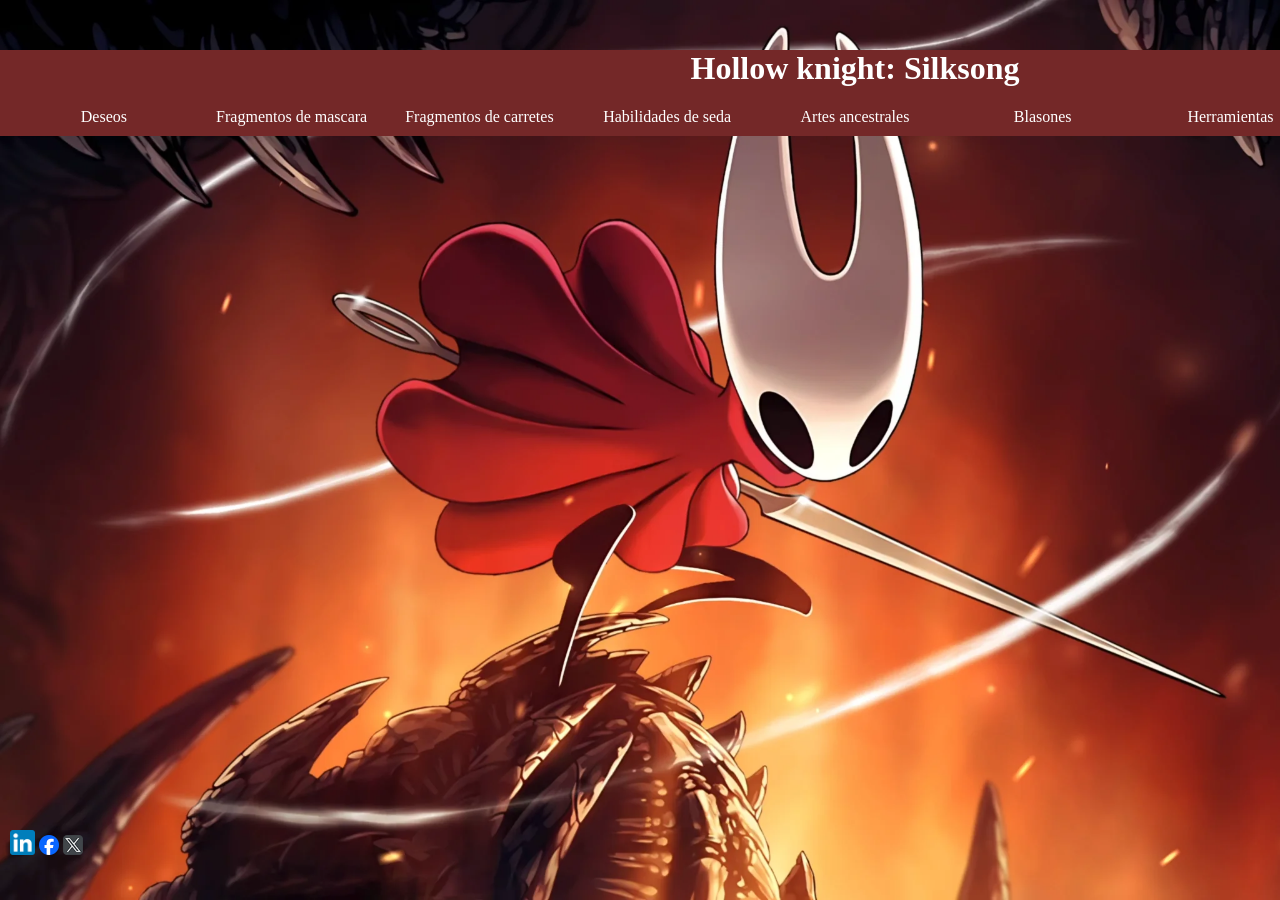
<file: index.html>
<!DOCTYPE html>
<html lang="es">

<head>
    <meta charset="UTF-8">
    <meta name="viewport" content="width=device-width, initial-scale=1.0">
    <title>Guia de Hollow knight: Silksong</title>
    <meta name="keywords" content="">
    <!-- las keywords no sirven para nada -->
    <meta name="description" content="Guia para conseguir todos los objetos de Hollow knight: Silksong">
    <meta name="author" content="Diego Serrano">
    <meta name="robots" content="index,follow">
    <!-- Favicon package generated by Favicon.im Generator -->
    <link rel="icon" type="image/x-icon" href="favicon.ico">
    <link rel="icon" type="image/png" sizes="16x16" href="favicon-16x16.png">
    <link rel="icon" type="image/png" sizes="32x32" href="favicon-32x32.png">
    <link rel="apple-touch-icon" sizes="180x180" href="apple-touch-icon.png">
    <link rel="icon" type="image/png" sizes="192x192" href="android-chrome-192x192.png">
    <link rel="icon" type="image/png" sizes="512x512" href="android-chrome-512x512.png">
    <meta name="theme-color" content="#ffffff">
    <link rel="stylesheet" href="estiloindex.css">
    <meta property="og:title" content="Guia de Hollow knight: Silksong">
    <meta property="og:description" content="Guia para conseguir todos los objetos de Hollow knight: Silksong">
    <meta property="og:image" content="https://theguiri-os.github.io/android-chrome-512x512.png">
    <meta property="og:url" content="https://theguiri-os.github.io">
</head>

<body>
    <div>
        <h1><a href="index.html">Hollow knight: Silksong</a></h1>
        <nav>
            <ol>
                <li><a href="deseos.html">Deseos</a></li><li><a href="mascaras.html">Fragmentos de mascara</a></li><li><a href="carretes.html">Fragmentos de carretes</a></li><li><a href="habilidades.html">Habilidades de seda</a></li><li><a href="artes.html">Artes ancestrales</a></li><li><a href="blasones.html">Blasones</a></li><li><a href="herramientas.html">Herramientas</a></li><li><a href="personajes.html">Personajes</a></li><li><a href="enlaces.html">paginas promocionadas</a></li>
            </ol>
        </nav>
    </div>
    <div>
        
    </div>
    <footer>
        <a href="https://www.linkedin.com/sharing/share-offsite/?url=https://theguiri-os.github.io"><img src="imagenes\linkedIn.png" alt="In" width="25"></a>
        <a href="https://www.facebook.com/dialog/share?display=popup&app_id=94039431626&href=https://theguiri-os.github.io"><img src="imagenes/facebook.png" alt="Comparte en facebook" title="Comparte este contenido en Facebok" width="20"></a>
        <a href="https://x.com/intent/post?url=https://theguiri-os.github.io"><img src="imagenes/twitter.png" alt="Comparte en X" title="Comparte este contenido en X" width="20"> </a>
    </footer>
</body>
</html>
</file>
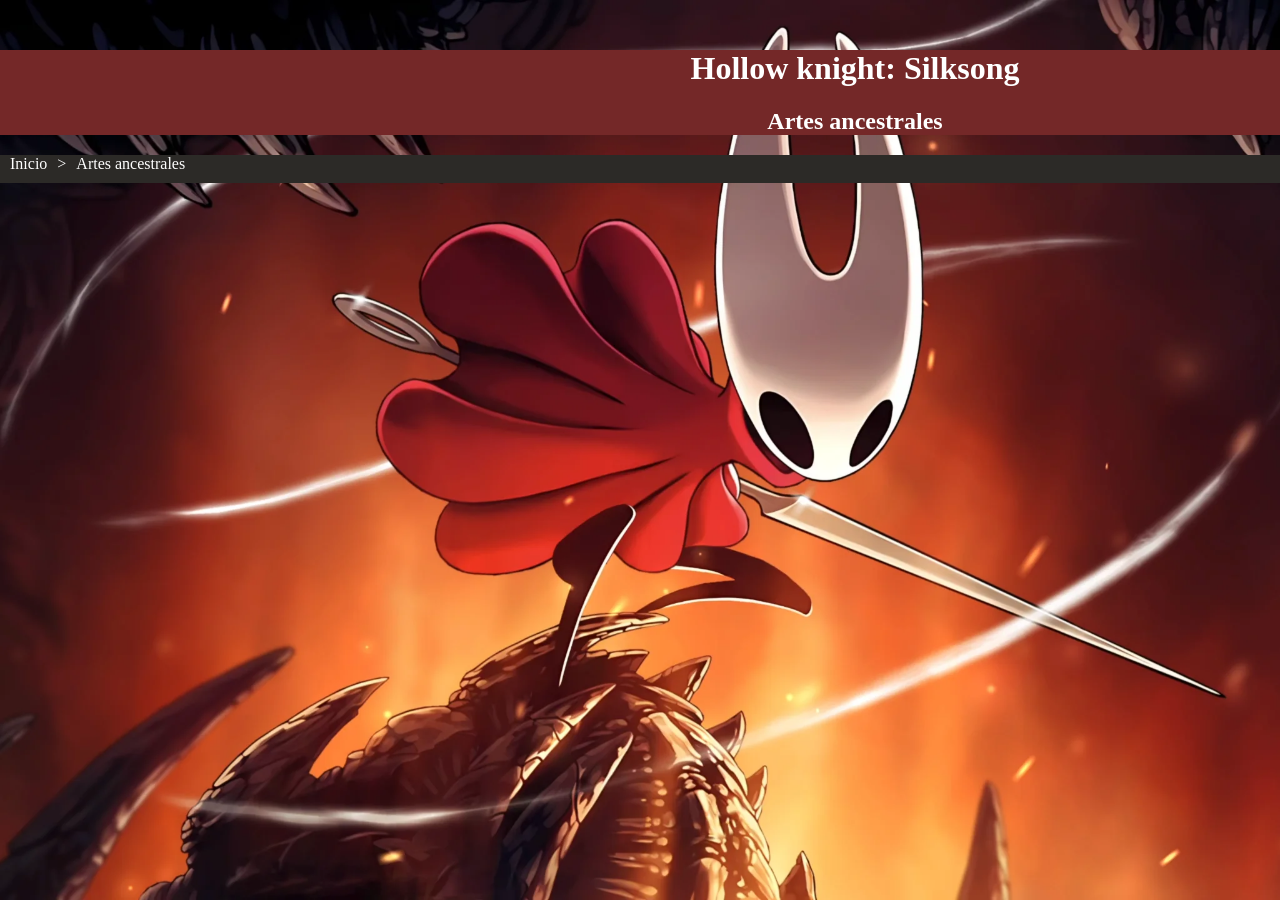
<file: artes.html>
<!DOCTYPE html>
<html lang="es">
<head>
    <meta charset="UTF-8">
    <meta name="viewport" content="width=device-width, initial-scale=1.0">
    <title>Artes ancestrales</title>
    <!-- Favicon package generated by Favicon.im Generator -->
    <link rel="icon" type="image/x-icon" href="favicon.ico">
    <link rel="icon" type="image/png" sizes="16x16" href="favicon-16x16.png">
    <link rel="icon" type="image/png" sizes="32x32" href="favicon-32x32.png">
    <link rel="apple-touch-icon" sizes="180x180" href="apple-touch-icon.png">
    <link rel="icon" type="image/png" sizes="192x192" href="android-chrome-192x192.png">
    <link rel="icon" type="image/png" sizes="512x512" href="android-chrome-512x512.png">
    <link rel="canonical" href="https://theguiri-os.github.io/artes-ancestrales">
    <link rel="stylesheet" href="estiloindex.css">
</head>
<body>
    <div>
        <h1><a href="index.html">Hollow knight: Silksong</a></h1>
        <h2>Artes ancestrales</h2>
    </div>
    <div>
        <ol>
            <li><a href="index.html">Inicio</a></li><li>></li><li>Artes ancestrales</li>
        </ol>
    </div>
</body>
</html>
</file>
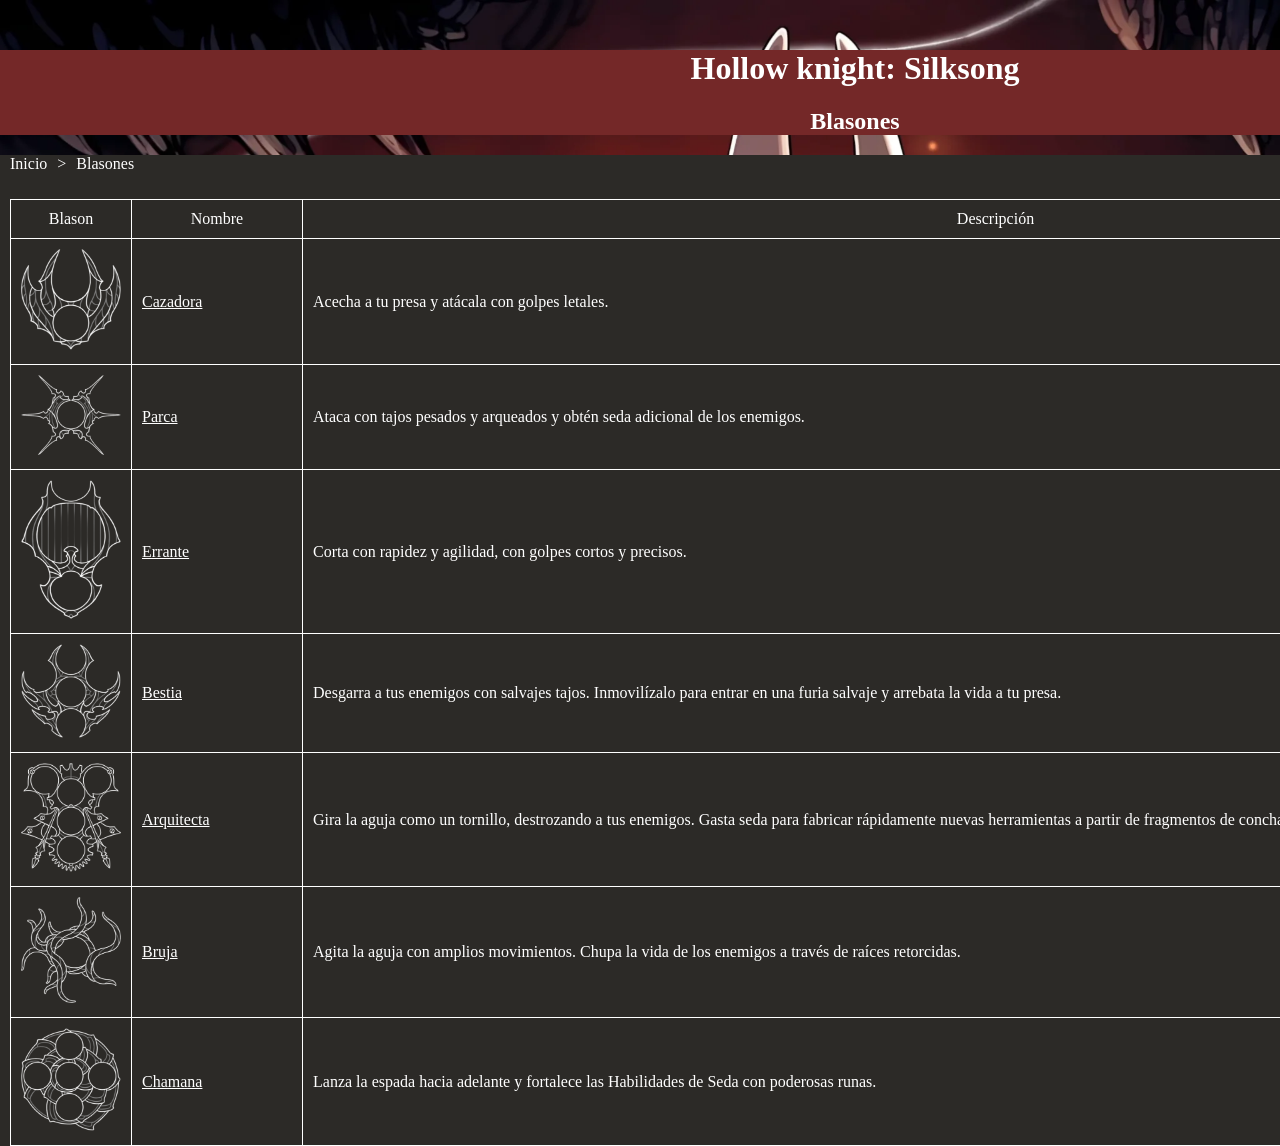
<file: blasones.html>
<!DOCTYPE html>
<html lang="es">
<head>
    <meta charset="UTF-8">
    <meta name="viewport" content="width=device-width, initial-scale=1.0">
    <title>Blasones</title>
    <!-- Favicon package generated by Favicon.im Generator -->
    <link rel="icon" type="image/x-icon" href="favicon.ico">
    <link rel="icon" type="image/png" sizes="16x16" href="favicon-16x16.png">
    <link rel="icon" type="image/png" sizes="32x32" href="favicon-32x32.png">
    <link rel="apple-touch-icon" sizes="180x180" href="apple-touch-icon.png">
    <link rel="icon" type="image/png" sizes="192x192" href="android-chrome-192x192.png">
    <link rel="icon" type="image/png" sizes="512x512" href="android-chrome-512x512.png">
    <link rel="canonical" href="https://theguiri-os.github.io/blasones">
    <link rel="stylesheet" href="estiloindex.css">
</head>
<body>
    <div>
        <h1><a href="index.html">Hollow knight: Silksong</a></h1>
        <h2>Blasones</h2>
    </div>
    <div>
        <ol>
            <li><a href="index.html">Inicio</a></li><li>></li><li>Blasones</li>
        </ol>
        <table>
            <thead>
                <tr>
                    <td>Blason</td>
                    <td>Nombre</td>
                    <td>Descripción</td>
                </tr>
            </thead>
            <tbody>
                <tr>
                    <td><img src="imagenes/cazadora.png" alt="blason de cazadora"></td>
                    <td><a href="cazadora.html">Cazadora</a></td>
                    <td>Acecha a tu presa y atácala con golpes letales.</td>
                </tr>
                <tr>
                    <td><img src="imagenes/parca.png" alt="blason de parca"></td>
                    <td><a href="">Parca</a></td>
                    <td>Ataca con tajos pesados ​​y arqueados y obtén seda adicional de los enemigos.</td>
                </tr>
                <tr>
                    <td><img src="imagenes/errante.png" alt="blason del errante"></td>
                    <td><a href="">Errante</a></td>
                    <td>Corta con rapidez y agilidad, con golpes cortos y precisos.</td>
                </tr>
                <tr>
                    <td><img src="imagenes/bestia.png" alt="blason de bestia"></td>
                    <td><a href="">Bestia</a></td>
                    <td>Desgarra a tus enemigos con salvajes tajos. Inmovilízalo para entrar en una furia salvaje y arrebata la vida a tu presa.</td>
                </tr>
                <tr>
                    <td><img src="imagenes/arquitecta.png" alt="blason de arquitecta"></td>
                    <td><a href="">Arquitecta</a></td>
                    <td>Gira la aguja como un tornillo, destrozando a tus enemigos. Gasta seda para fabricar rápidamente nuevas herramientas a partir de fragmentos de conchas.</td>
                </tr>
                <tr>
                    <td><img src="imagenes/bruja.png" alt="blason de la bruja"></td>
                    <td><a href="">Bruja</a></td>
                    <td>Agita la aguja con amplios movimientos. Chupa la vida de los enemigos a través de raíces retorcidas.</td>
                </tr>
                <tr>
                    <td><img src="imagenes/chamana.png" alt="blason de la chamana"></td>
                    <td><a href="">Chamana</a></td>
                    <td>Lanza la espada hacia adelante y fortalece las Habilidades de Seda con poderosas runas.</td>
                </tr>
            </tbody>
        </table>
    </div>
    <!-- <footer>
        <a href="https://www.linkedin.com/sharing/share-offsite/?url=https://theguiri-os.github.io"><img
                src="imagenes\linkedIn.png" alt="In" width="25"></a>
        <a
            href="https://www.facebook.com/dialog/share?display=popup&app_id=94039431626&href=https://theguiri-os.github.io"><img
                src="imagenes/facebook.png" alt="Comparte en facebook" title="Comparte este contenido en Facebok"
                width="20"></a>
        <a href="https://x.com/intent/post?url=https://theguiri-os.github.io"><img src="imagenes/twitter.png"
                alt="Comparte en X" title="Comparte este contenido en X" width="20"> </a>
    </footer> -->
</body>
</html>
</file>
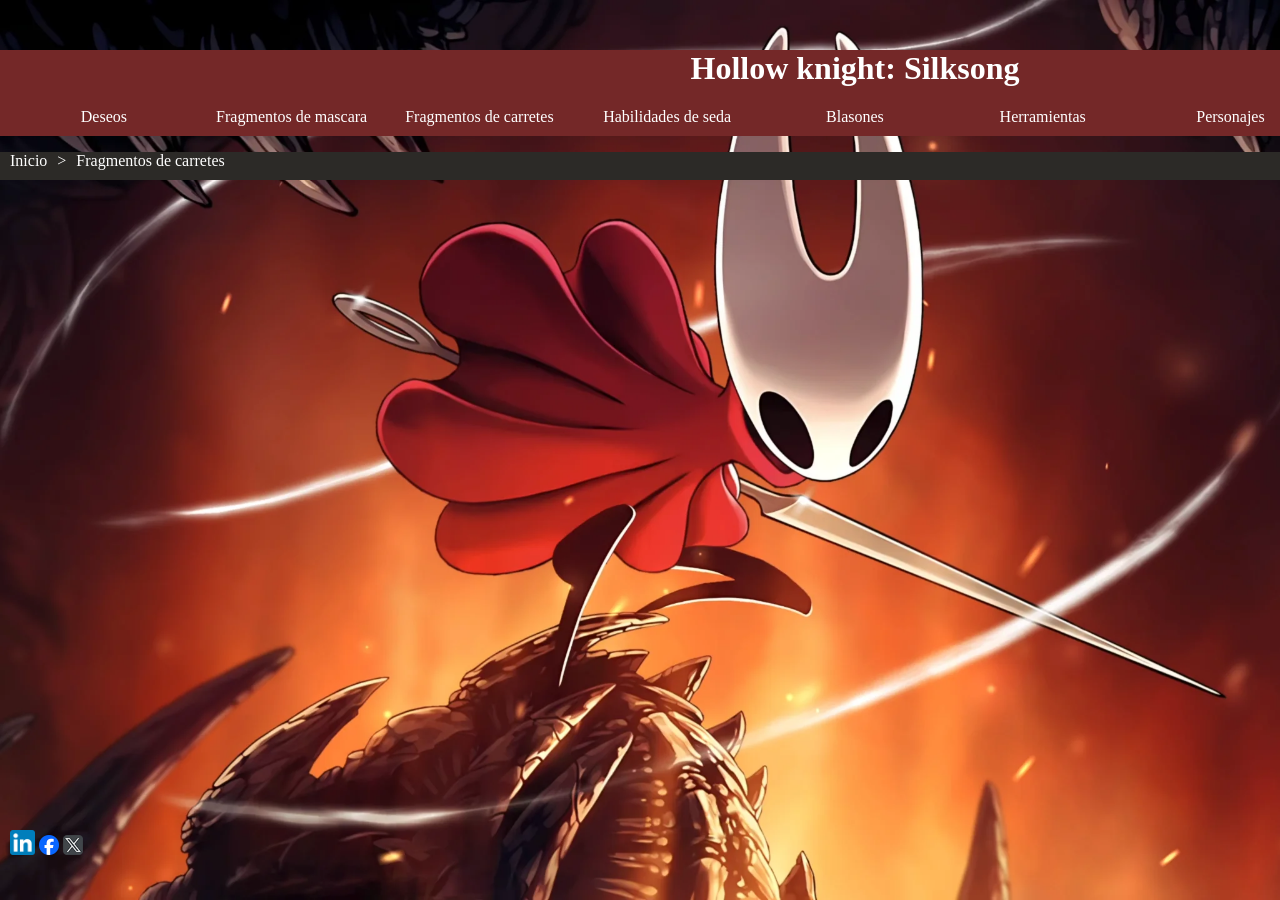
<file: carretes.html>
<!DOCTYPE html>
<html lang="es">
<head>
    <meta charset="UTF-8">
    <meta name="viewport" content="width=device-width, initial-scale=1.0">
    <title>Fragmentos de carretes</title>
    <!-- Favicon package generated by Favicon.im Generator -->
    <link rel="icon" type="image/x-icon" href="favicon.ico">
    <link rel="icon" type="image/png" sizes="16x16" href="favicon-16x16.png">
    <link rel="icon" type="image/png" sizes="32x32" href="favicon-32x32.png">
    <link rel="apple-touch-icon" sizes="180x180" href="apple-touch-icon.png">
    <link rel="icon" type="image/png" sizes="192x192" href="android-chrome-192x192.png">
    <link rel="icon" type="image/png" sizes="512x512" href="android-chrome-512x512.png">
    <link rel="canonical" href="https://theguiri-os.github.io/fragmentos-de-carretes">
    <link rel="stylesheet" href="estiloindex.css">
</head>
<body>
    <div>
        <h1><a href="index.html">Hollow knight: Silksong</a></h1>
        <nav>
            <ol>
                <li><a href="deseos.html">Deseos</a></li><li><a href="mascaras.html">Fragmentos de mascara</a></li><li><a href="carretes.html">Fragmentos de carretes</a></li><li><a href="habilidades.html">Habilidades de seda</a></li><li><a href="blasones.html">Blasones</a></li><li><a href="herramientas.html">Herramientas</a></li><li><a href="personajes.html">Personajes</a></li><li><a href="enlaces.html">paginas promocionadas</a></li>
            </ol>
        </nav>
    </div>
    <div>
        <ol>
            <li><a href="index.html">Inicio</a></li><li>></li><li>Fragmentos de carretes</li>
        </ol>
    </div>
    <footer>
        <a href="https://www.linkedin.com/sharing/share-offsite/?url=https://theguiri-os.github.io"><img
                src="imagenes\linkedIn.png" alt="In" width="25"></a>
        <a
            href="https://www.facebook.com/dialog/share?display=popup&app_id=94039431626&href=https://theguiri-os.github.io"><img
                src="imagenes/facebook.png" alt="Comparte en facebook" title="Comparte este contenido en Facebok"
                width="20"></a>
        <a href="https://x.com/intent/post?url=https://theguiri-os.github.io"><img src="imagenes/twitter.png"
                alt="Comparte en X" title="Comparte este contenido en X" width="20"> </a>
    </footer>
</body>
</html>
</file>
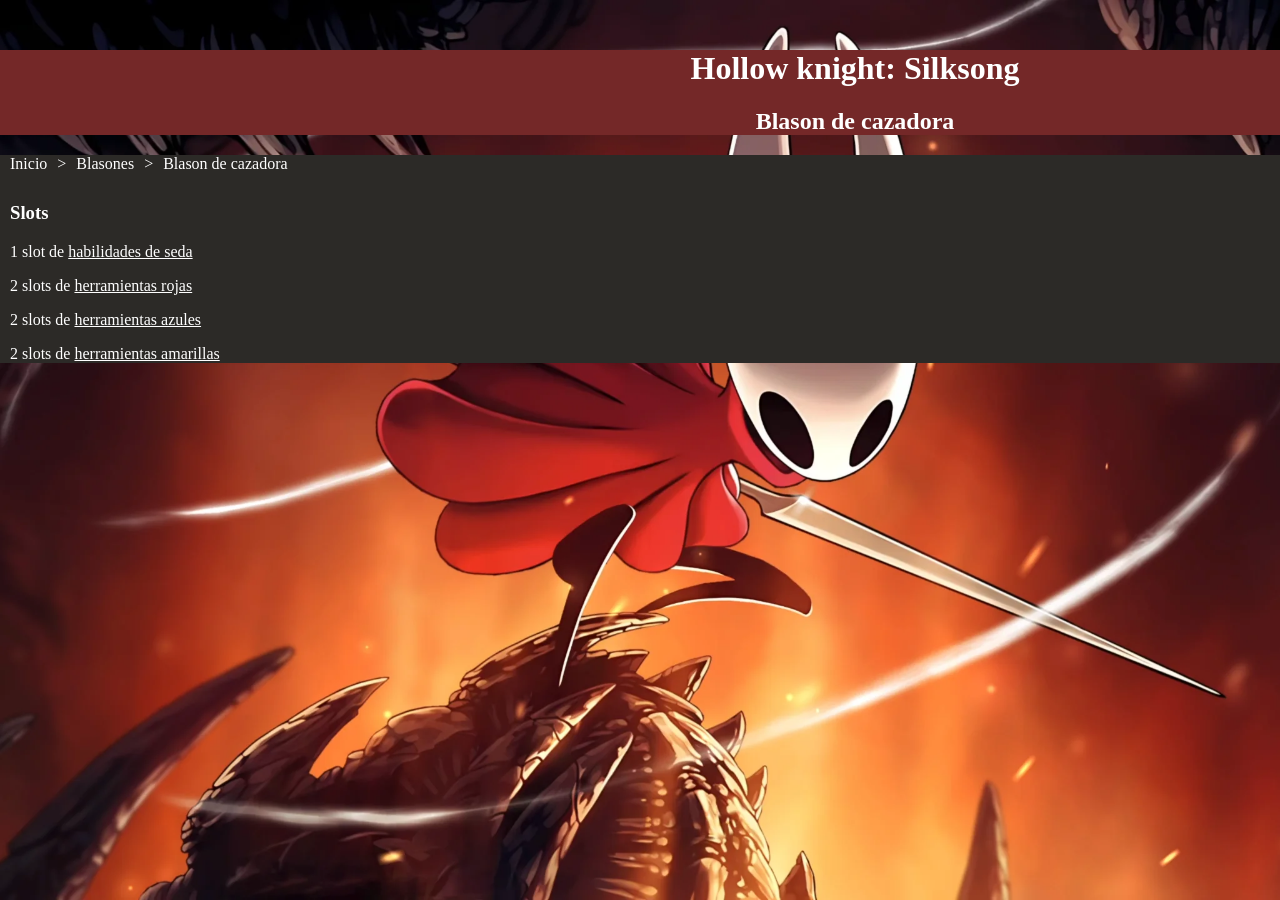
<file: cazadora.html>
<!DOCTYPE html>
<html lang="en">
<head>
    <meta charset="UTF-8">
    <meta name="viewport" content="width=device-width, initial-scale=1.0">
    <title>Blasones</title>
    <!-- Favicon package generated by Favicon.im Generator -->
    <link rel="icon" type="image/x-icon" href="favicon.ico">
    <link rel="icon" type="image/png" sizes="16x16" href="favicon-16x16.png">
    <link rel="icon" type="image/png" sizes="32x32" href="favicon-32x32.png">
    <link rel="apple-touch-icon" sizes="180x180" href="apple-touch-icon.png">
    <link rel="icon" type="image/png" sizes="192x192" href="android-chrome-192x192.png">
    <link rel="icon" type="image/png" sizes="512x512" href="android-chrome-512x512.png">
    <link rel="canonical" href="https://theguiri-os.github.io/blasones/blason-de-cazadora">
    <link rel="stylesheet" href="estiloindex.css">
</head>
<body>
    <div>
        <h1><a href="index.html">Hollow knight: Silksong</a></h1>
        <h2>Blason de cazadora</h2>
    </div>
    <div>
        <ol>
            <li><a href="index.html">Inicio</a></li><li>></li><li><a href="blasones.html">Blasones</a></li><li>></li><li>Blason de cazadora</li>
        </ol>
        <h3>Slots</h3>
        <p>1 slot de <a href="habilidades.html">habilidades de seda</a></p>
        <p>2 slots de <a href="herramientas.html">herramientas rojas</a></p>
        <p>2 slots de <a href="herramientas.html">herramientas azules</a></p>
        <p>2 slots de <a href="herramientas.html">herramientas amarillas</a></p>
    </div>
</body>
</html>
</file>
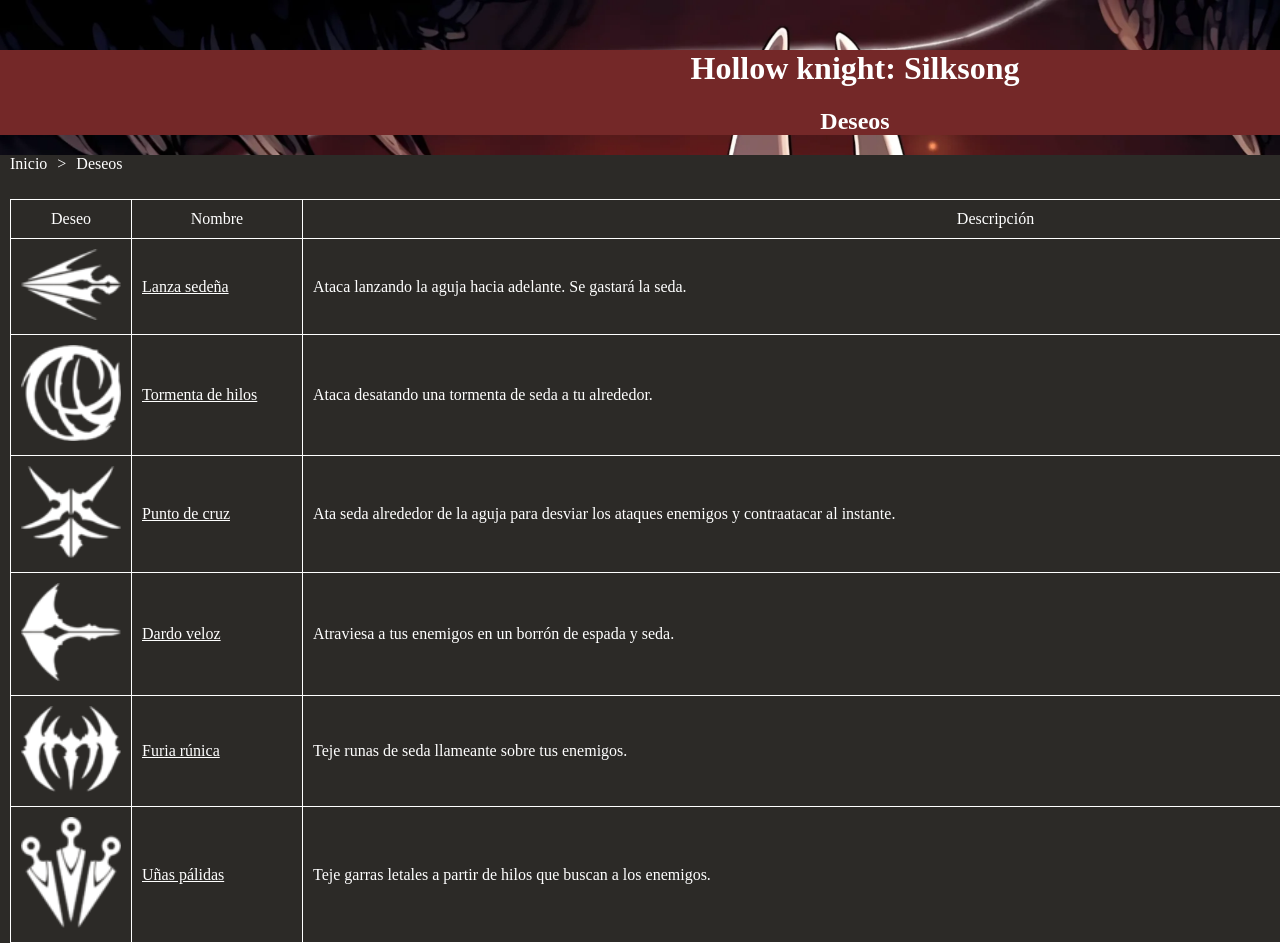
<file: deseos.html>
<!DOCTYPE html>
<html lang="es">
<head>
    <meta charset="UTF-8">
    <meta name="viewport" content="width=device-width, initial-scale=1.0">
    <title>Deseos</title>
    <!-- Favicon package generated by Favicon.im Generator -->
    <link rel="icon" type="image/x-icon" href="favicon.ico">
    <link rel="icon" type="image/png" sizes="16x16" href="favicon-16x16.png">
    <link rel="icon" type="image/png" sizes="32x32" href="favicon-32x32.png">
    <link rel="apple-touch-icon" sizes="180x180" href="apple-touch-icon.png">
    <link rel="icon" type="image/png" sizes="192x192" href="android-chrome-192x192.png">
    <link rel="icon" type="image/png" sizes="512x512" href="android-chrome-512x512.png">
    <link rel="canonical" href="https://theguiri-os.github.io/Deseos">
    <link rel="stylesheet" href="estiloindex.css">
</head>
<body>
    <div>
        <h1><a href="index.html">Hollow knight: Silksong</a></h1>
        <h2>Deseos</h2>
    </div>
    <div>
        <ol>
            <li><a href="index.html">Inicio</a></li><li>></li><li>Deseos</li>
        </ol>
        <table>
            <thead>
                <tr>
                    <td>Deseo</td>
                    <td>Nombre</td>
                    <td>Descripción</td>
                </tr>
            </thead>
            <tbody>
                <tr>
                    <td><img src="imagenes/lanza.png" alt="Lanza sedeña"></td>
                    <td><a href="lanza.html">Lanza sedeña</a></td>
                    <td>Ataca lanzando la aguja hacia adelante. Se gastará la seda.</td>
                </tr>
                <tr>
                    <td><img src="imagenes/tormenta.png" alt="Tormenta de hilos"></td>
                    <td><a href="">Tormenta de hilos</a></td>
                    <td>Ataca desatando una tormenta de seda a tu alrededor.</td>
                </tr>
                <tr>
                    <td><img src="imagenes/cruz.png" alt="Punto de cruz"></td>
                    <td><a href="">Punto de cruz</a></td>
                    <td>Ata seda alrededor de la aguja para desviar los ataques enemigos y contraatacar al instante.</td>
                </tr>
                <tr>
                    <td><img src="imagenes/dardo.png" alt="Dardo veloz"></td>
                    <td><a href="">Dardo veloz</a></td>
                    <td>Atraviesa a tus enemigos en un borrón de espada y seda.</td>
                </tr>
                <tr>
                    <td><img src="imagenes/furia.png" alt="Furia rúnica"></td>
                    <td><a href="">Furia rúnica</a></td>
                    <td>Teje runas de seda llameante sobre tus enemigos.</td>
                </tr>
                <tr>
                    <td><img src="imagenes/uñas.png" alt="Uñas pálidas"></td>
                    <td><a href="">Uñas pálidas</a></td>
                    <td>Teje garras letales a partir de hilos que buscan a los enemigos.</td>
                </tr>
            </tbody>
        </table>
    </div>
</body>
</html>
</file>
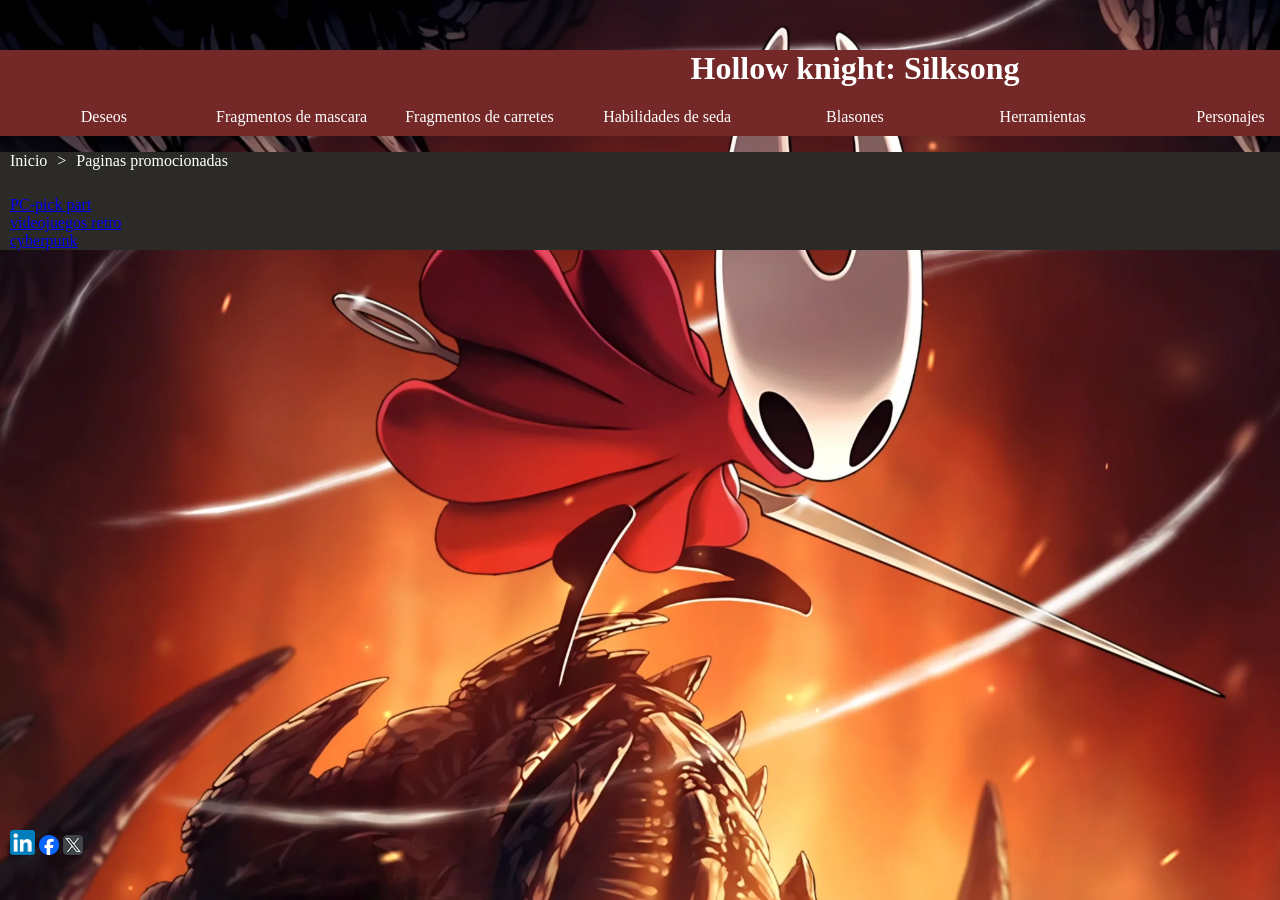
<file: enlaces.html>
<!DOCTYPE html>
<html lang="es">

<head>
    <meta charset="UTF-8">
    <meta name="viewport" content="width=device-width, initial-scale=1.0">
    <title>Enlaces</title>
    <!-- Favicon package generated by Favicon.im Generator -->
    <link rel="icon" type="image/x-icon" href="favicon.ico">
    <link rel="icon" type="image/png" sizes="16x16" href="favicon-16x16.png">
    <link rel="icon" type="image/png" sizes="32x32" href="favicon-32x32.png">
    <link rel="apple-touch-icon" sizes="180x180" href="apple-touch-icon.png">
    <link rel="icon" type="image/png" sizes="192x192" href="android-chrome-192x192.png">
    <link rel="icon" type="image/png" sizes="512x512" href="android-chrome-512x512.png">
    <link rel="canonical" href="https://theguiri-os.github.io/enlaces">
    <link rel="stylesheet" href="estiloindex.css">
</head>

<body>
    <div>
        <h1><a href="index.html">Hollow knight: Silksong</a></h1>
        <nav>
            <ol>
                <li><a href="deseos.html">Deseos</a></li><li><a href="mascaras.html">Fragmentos de mascara</a></li><li><a href="carretes.html">Fragmentos de carretes</a></li><li><a href="habilidades.html">Habilidades de seda</a></li><li><a href="blasones.html">Blasones</a></li><li><a href="herramientas.html">Herramientas</a></li><li><a href="personajes.html">Personajes</a></li><li><a href="enlaces.html">paginas promocionadas</a></li>
            </ol>
        </nav>
    </div>
    <div>
        <ol>
            <li><a href="index.html">Inicio</a></li><li>></li><li>Paginas promocionadas</li>
        </ol>
        <a href="https://gamefortz.github.io/">PC-pick part</a>
        <br>
        <a href="https://beto-os.github.io">videojuegos retro</a>
        <br>
        <a href="https://ivanserrano2704.github.io">cyberpunk</a>
    </div>
    <footer>
        <a href="https://www.linkedin.com/sharing/share-offsite/?url=https://theguiri-os.github.io"><img
                src="imagenes\linkedIn.png" alt="In" width="25"></a>
        <a
            href="https://www.facebook.com/dialog/share?display=popup&app_id=94039431626&href=https://theguiri-os.github.io"><img
                src="imagenes/facebook.png" alt="Comparte en facebook" title="Comparte este contenido en Facebok"
                width="20"></a>
        <a href="https://x.com/intent/post?url=https://theguiri-os.github.io"><img src="imagenes/twitter.png"
                alt="Comparte en X" title="Comparte este contenido en X" width="20"> </a>
    </footer>
</body>

</html>
</file>
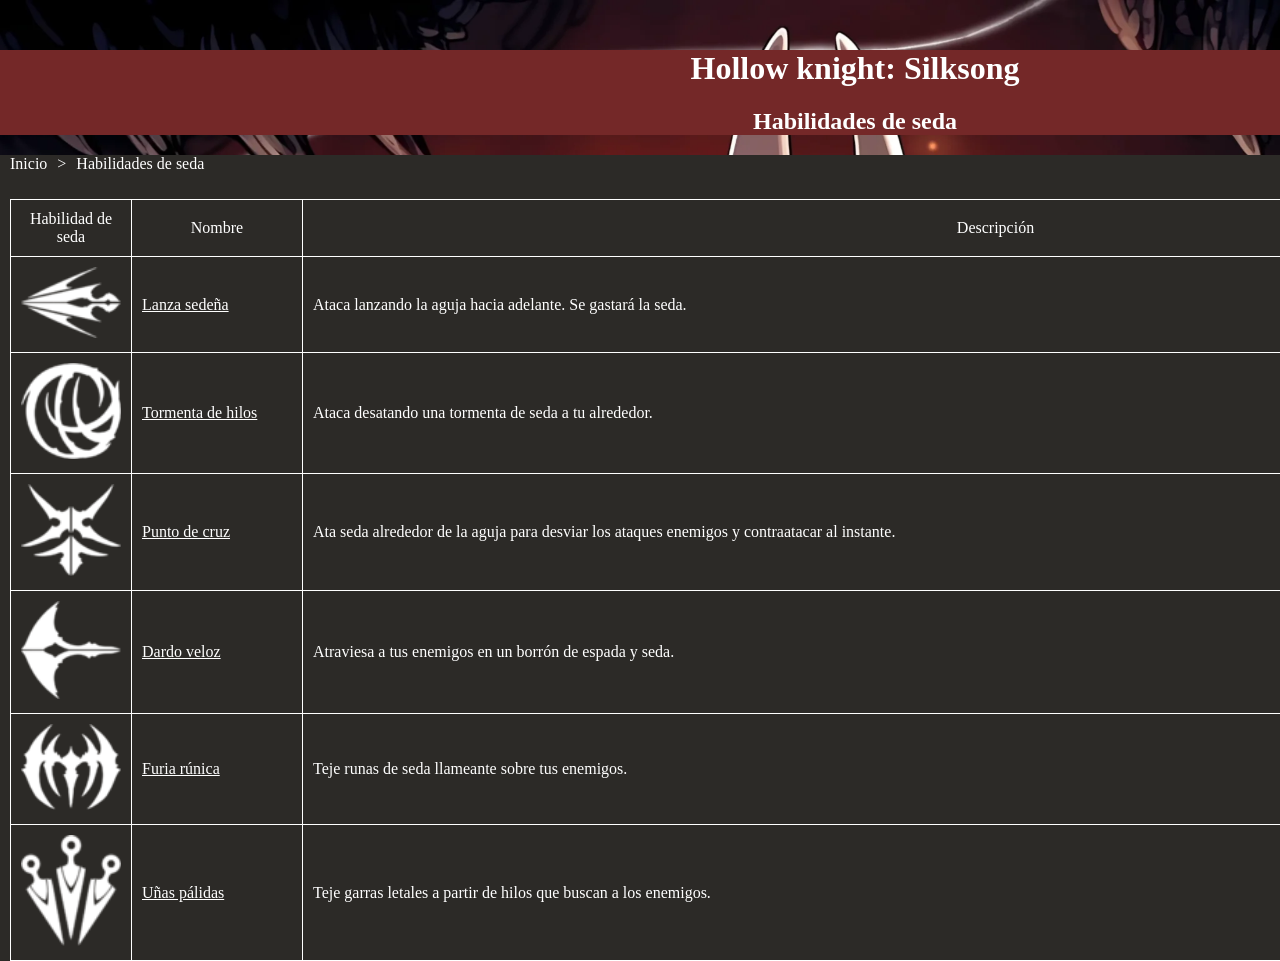
<file: habilidades.html>
<!DOCTYPE html>
<html lang="es">
<head>
    <meta charset="UTF-8">
    <meta name="viewport" content="width=device-width, initial-scale=1.0">
    <title>Habilidades de seda</title>
    <!-- Favicon package generated by Favicon.im Generator -->
    <link rel="icon" type="image/x-icon" href="favicon.ico">
    <link rel="icon" type="image/png" sizes="16x16" href="favicon-16x16.png">
    <link rel="icon" type="image/png" sizes="32x32" href="favicon-32x32.png">
    <link rel="apple-touch-icon" sizes="180x180" href="apple-touch-icon.png">
    <link rel="icon" type="image/png" sizes="192x192" href="android-chrome-192x192.png">
    <link rel="icon" type="image/png" sizes="512x512" href="android-chrome-512x512.png">
    <link rel="canonical" href="https://theguiri-os.github.io/habilidades-de-seda">
    <link rel="stylesheet" href="estiloindex.css">
</head>
<body>
    <div>
        <h1><a href="index.html">Hollow knight: Silksong</a></h1>
        <h2>Habilidades de seda</h2>
    </div>
    <div>
        <ol>
            <li><a href="index.html">Inicio</a></li><li>></li><li>Habilidades de seda</li>
        </ol>
        <table>
            <thead>
                <tr>
                    <td>Habilidad de seda</td>
                    <td>Nombre</td>
                    <td>Descripción</td>
                </tr>
            </thead>
            <tbody>
                <tr>
                    <td><img src="imagenes/lanza.png" alt="Lanza sedeña"></td>
                    <td><a href="lanza.html">Lanza sedeña</a></td>
                    <td>Ataca lanzando la aguja hacia adelante. Se gastará la seda.</td>
                </tr>
                <tr>
                    <td><img src="imagenes/tormenta.png" alt="Tormenta de hilos"></td>
                    <td><a href="">Tormenta de hilos</a></td>
                    <td>Ataca desatando una tormenta de seda a tu alrededor.</td>
                </tr>
                <tr>
                    <td><img src="imagenes/cruz.png" alt="Punto de cruz"></td>
                    <td><a href="">Punto de cruz</a></td>
                    <td>Ata seda alrededor de la aguja para desviar los ataques enemigos y contraatacar al instante.</td>
                </tr>
                <tr>
                    <td><img src="imagenes/dardo.png" alt="Dardo veloz"></td>
                    <td><a href="">Dardo veloz</a></td>
                    <td>Atraviesa a tus enemigos en un borrón de espada y seda.</td>
                </tr>
                <tr>
                    <td><img src="imagenes/furia.png" alt="Furia rúnica"></td>
                    <td><a href="">Furia rúnica</a></td>
                    <td>Teje runas de seda llameante sobre tus enemigos.</td>
                </tr>
                <tr>
                    <td><img src="imagenes/uñas.png" alt="Uñas pálidas"></td>
                    <td><a href="">Uñas pálidas</a></td>
                    <td>Teje garras letales a partir de hilos que buscan a los enemigos.</td>
                </tr>
            </tbody>
        </table>
    </div>
</body>
</html>
</file>
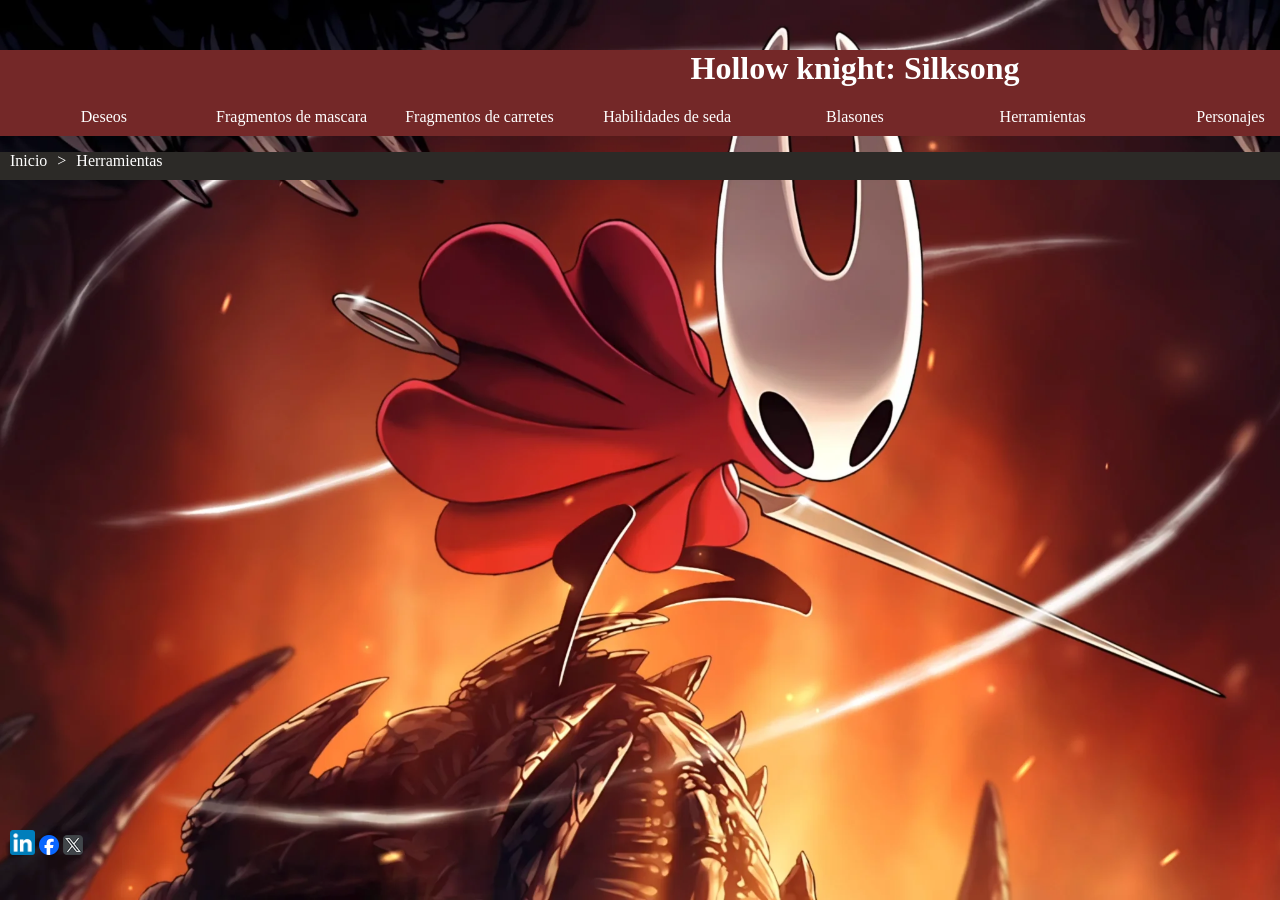
<file: herramientas.html>
<!DOCTYPE html>
<html lang="es">
<head>
    <meta charset="UTF-8">
    <meta name="viewport" content="width=device-width, initial-scale=1.0">
    <title>Herramientas</title>
    <!-- Favicon package generated by Favicon.im Generator -->
    <link rel="icon" type="image/x-icon" href="favicon.ico">
    <link rel="icon" type="image/png" sizes="16x16" href="favicon-16x16.png">
    <link rel="icon" type="image/png" sizes="32x32" href="favicon-32x32.png">
    <link rel="apple-touch-icon" sizes="180x180" href="apple-touch-icon.png">
    <link rel="icon" type="image/png" sizes="192x192" href="android-chrome-192x192.png">
    <link rel="icon" type="image/png" sizes="512x512" href="android-chrome-512x512.png">
    <link rel="canonical" href="https://theguiri-os.github.io/Herramientas">
    <link rel="stylesheet" href="estiloindex.css">
</head>
<body>
    <div>
        <h1><a href="index.html">Hollow knight: Silksong</a></h1>
        <nav>
            <ol>
                <li><a href="deseos.html">Deseos</a></li><li><a href="mascaras.html">Fragmentos de mascara</a></li><li><a href="carretes.html">Fragmentos de carretes</a></li><li><a href="habilidades.html">Habilidades de seda</a></li><li><a href="blasones.html">Blasones</a></li><li><a href="herramientas.html">Herramientas</a></li><li><a href="personajes.html">Personajes</a></li><li><a href="enlaces.html">paginas promocionadas</a></li>
            </ol>
        </nav>
    </div>
    <div>
        <ol>
            <li><a href="index.html">Inicio</a></li><li>></li><li>Herramientas</li>
        </ol>
    </div>
    <footer>
        <a href="https://www.linkedin.com/sharing/share-offsite/?url=https://theguiri-os.github.io"><img src="imagenes\linkedIn.png" alt="In" width="25"></a>
        <a href="https://www.facebook.com/dialog/share?display=popup&app_id=94039431626&href=https://theguiri-os.github.io"><img src="imagenes/facebook.png" alt="Comparte en facebook" title="Comparte este contenido en Facebok" width="20"></a>
        <a href="https://x.com/intent/post?url=https://theguiri-os.github.io"><img src="imagenes/twitter.png" alt="Comparte en X" title="Comparte este contenido en X" width="20"> </a>
    </footer>
</body>
</html>
</file>
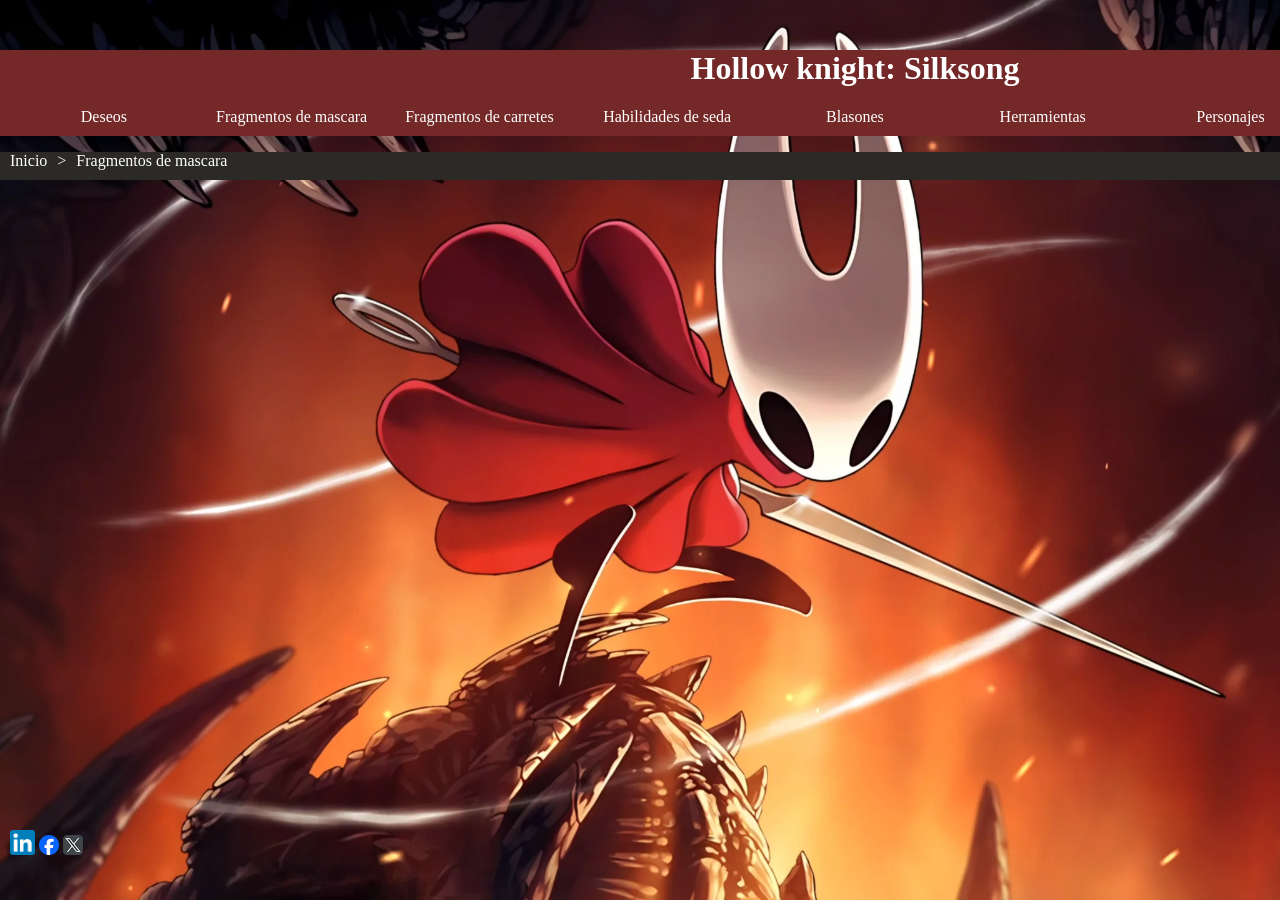
<file: mascaras.html>
<!DOCTYPE html>
<html lang="es">
<head>
    <meta charset="UTF-8">
    <meta name="viewport" content="width=device-width, initial-scale=1.0">
    <title>Fragmentos de mascara</title>
    <!-- Favicon package generated by Favicon.im Generator -->
    <link rel="icon" type="image/x-icon" href="favicon.ico">
    <link rel="icon" type="image/png" sizes="16x16" href="favicon-16x16.png">
    <link rel="icon" type="image/png" sizes="32x32" href="favicon-32x32.png">
    <link rel="apple-touch-icon" sizes="180x180" href="apple-touch-icon.png">
    <link rel="icon" type="image/png" sizes="192x192" href="android-chrome-192x192.png">
    <link rel="icon" type="image/png" sizes="512x512" href="android-chrome-512x512.png">
    <link rel="canonical" href="https://theguiri-os.github.io/fragmentos-de-mascara">
    <link rel="stylesheet" href="estiloindex.css">
</head>
<body>
    <div>
        <h1><a href="index.html">Hollow knight: Silksong</a></h1>
        <nav>
            <ol>
                <li><a href="deseos.html">Deseos</a></li><li><a href="mascaras.html">Fragmentos de mascara</a></li><li><a href="carretes.html">Fragmentos de carretes</a></li><li><a href="habilidades.html">Habilidades de seda</a></li><li><a href="blasones.html">Blasones</a></li><li><a href="herramientas.html">Herramientas</a></li><li><a href="personajes.html">Personajes</a></li><li><a href="enlaces.html">paginas promocionadas</a></li>
            </ol>
        </nav>
    </div>
    <div>
        <ol>
            <li><a href="index.html">Inicio</a></li><li>></li><li>Fragmentos de mascara</li>
        </ol>
    </div>
    <footer>
        <a href="https://www.linkedin.com/sharing/share-offsite/?url=https://theguiri-os.github.io"><img
                src="imagenes\linkedIn.png" alt="In" width="25"></a>
        <a
            href="https://www.facebook.com/dialog/share?display=popup&app_id=94039431626&href=https://theguiri-os.github.io"><img
                src="imagenes/facebook.png" alt="Comparte en facebook" title="Comparte este contenido en Facebok"
                width="20"></a>
        <a href="https://x.com/intent/post?url=https://theguiri-os.github.io"><img src="imagenes/twitter.png"
                alt="Comparte en X" title="Comparte este contenido en X" width="20"> </a>
    </footer>
</body>
</html>
</file>
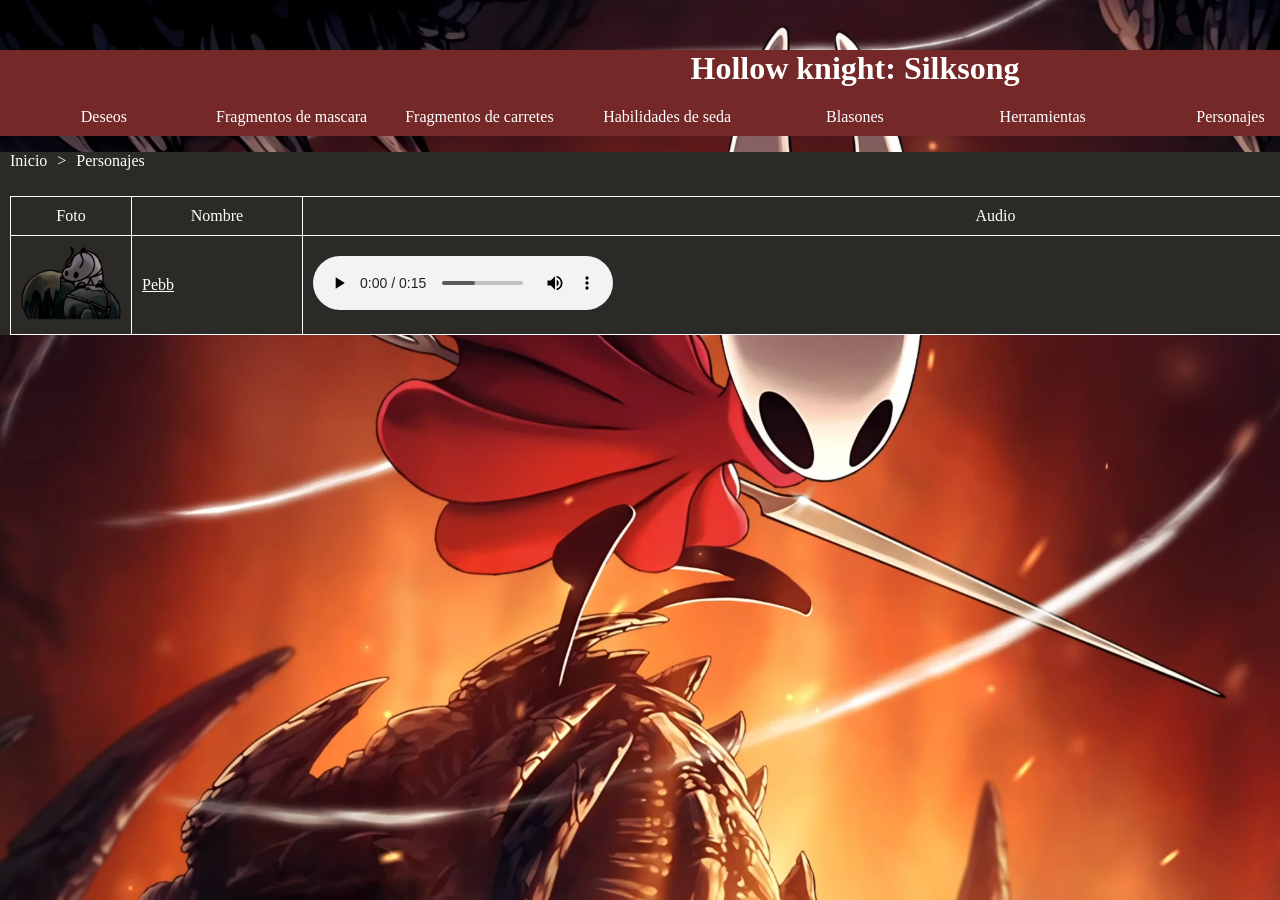
<file: personajes.html>
<!DOCTYPE html>
<html lang="es">
<head>
    <meta charset="UTF-8">
    <meta name="viewport" content="width=device-width, initial-scale=1.0">
    <title>Personajes</title>
    <!-- Favicon package generated by Favicon.im Generator -->
    <link rel="icon" type="image/x-icon" href="favicon.ico">
    <link rel="icon" type="image/png" sizes="16x16" href="favicon-16x16.png">
    <link rel="icon" type="image/png" sizes="32x32" href="favicon-32x32.png">
    <link rel="apple-touch-icon" sizes="180x180" href="apple-touch-icon.png">
    <link rel="icon" type="image/png" sizes="192x192" href="android-chrome-192x192.png">
    <link rel="icon" type="image/png" sizes="512x512" href="android-chrome-512x512.png">
    <link rel="canonical" href="https://theguiri-os.github.io/personajes">
    <link rel="stylesheet" href="estiloindex.css">
</head>
<body>
    <div>
        <h1><a href="index.html">Hollow knight: Silksong</a></h1>
        <nav>
            <ol>
                <li><a href="deseos.html">Deseos</a></li><li><a href="mascaras.html">Fragmentos de mascara</a></li><li><a href="carretes.html">Fragmentos de carretes</a></li><li><a href="habilidades.html">Habilidades de seda</a></li><li><a href="blasones.html">Blasones</a></li><li><a href="herramientas.html">Herramientas</a></li><li><a href="personajes.html">Personajes</a></li><li><a href="enlaces.html">paginas promocionadas</a></li>
            </ol>
        </nav>
    </div>
    <div>
        <ol>
            <li><a href="index.html">Inicio</a></li><li>></li><li>Personajes</li>
        </ol>
        <table>
            <thead>
                <tr>
                    <td>Foto</td>
                    <td>Nombre</td>
                    <td>Audio</td>
                </tr>
            </thead>
            <tbody>
                <tr>
                    <td><img src="imagenes/Pebb.png" alt="Pebb"></td>
                    <td><a href="pebb.html">Pebb</a></td>
                    <td><audio src="multimedia/Pebb.ogg" width="300" controls="" loop=""></audio></td>
                </tr>
            </tbody>
        </table>
    </div>
</body>
</html>
</file>
<file: estiloindex.css>
div:nth-child(2)>ol {
    padding: 0;
}

div:nth-child(2)>ol>li {
    display: inline-block;
    text-align: center;
    color: white;
    margin: 0px;
    padding-right: 10px;
    padding-bottom: 10px;
}

nav>ol {
    padding: 0;
}

nav>ol>li {
    display: inline-block;
    text-align: center;
    color: white;
    margin: 0px;
    width: calc(100%/9);
    padding-bottom: 10px;
}

body {
    width: 1700px;
    margin: auto;
    margin-top: 50px;
    background-image: url("imagenes/fondo.webp");
    background-size: cover;
    background-position: center;
    background-repeat: no-repeat;
    background-attachment: fixed;
}

div:nth-child(1) {
    background-color: #742828;
    color: white;
    padding-left: 10px;
}

div:nth-child(2) {
    background-color: #2c2a27;
    color: white;
    padding-left: 10px;
}

li>a,
h1>a {
    color: white;
    text-decoration: none;
}

td>a,
p>a {
    color: white;
}

p {
    color: white;
}

h1,
h2 {
    text-align: center;
}

h3 {
    color: white;
}

table,
tr,
td {
    border: 1px solid white;
    border-collapse: collapse;
    padding: 10px;
}

tr>td:nth-child(1) {
    width: 100px;
}

tr>td:nth-child(2) {
    width: 150px;
}

tr>td:nth-child(3) {
    width: 1365px;
}

thead {
    text-align: center;
}

td>img {
    width: 100px;
}

footer {
    height: 30px;
    position: absolute;
    bottom: 40px;
    text-align: right;
    padding-left: 10px;
}
</file>
